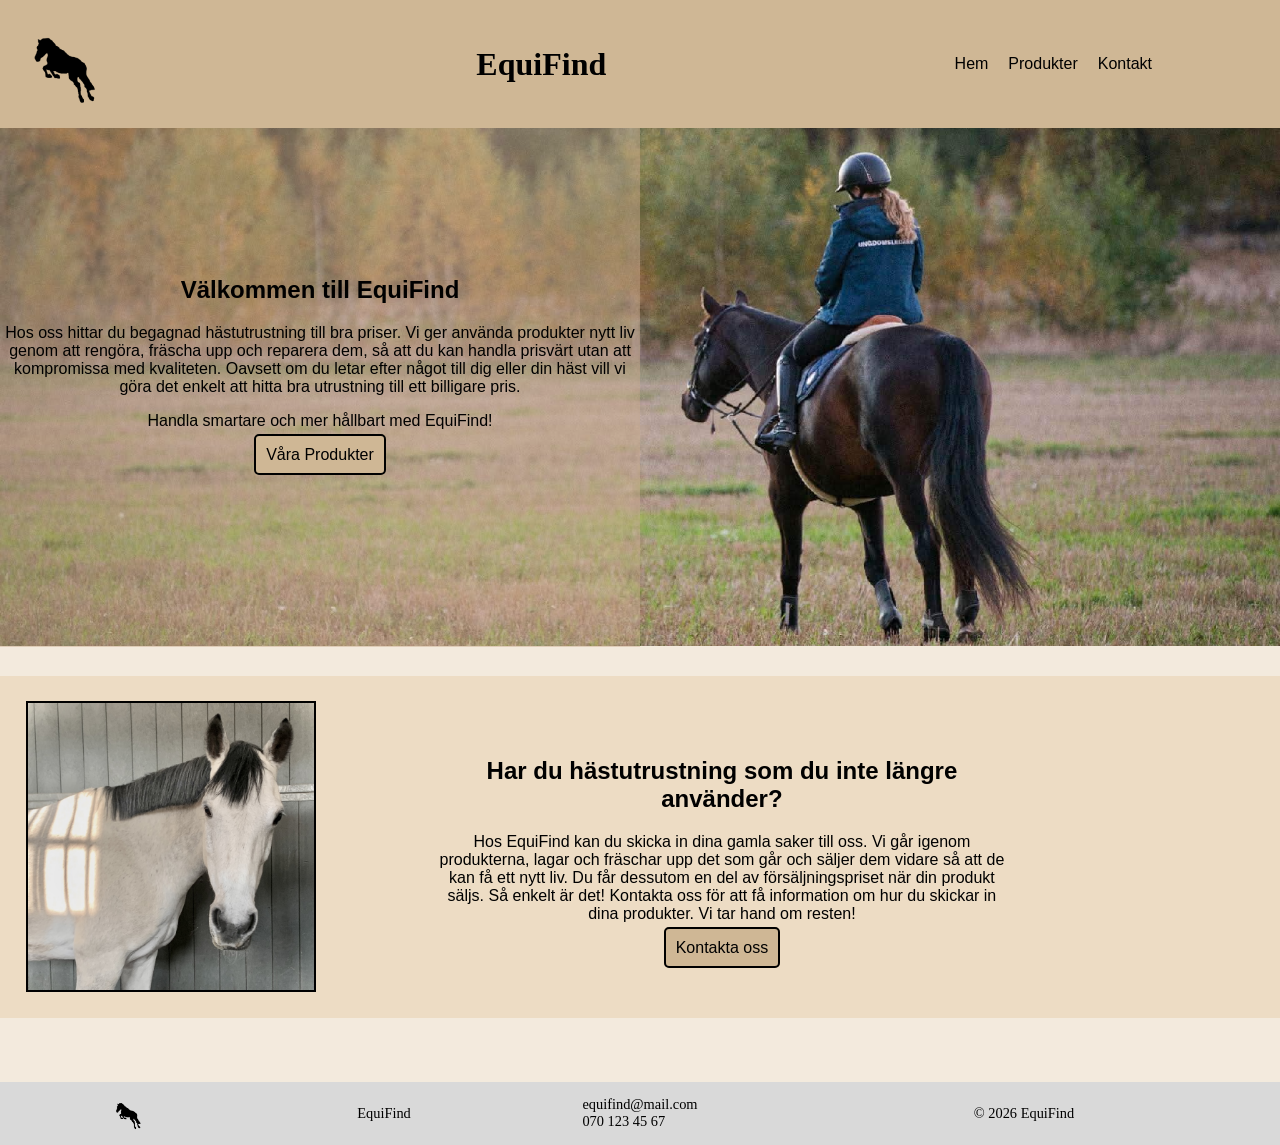
<file: index.html>
<!DOCTYPE html>
<html lang="sv">
<head>
    <meta charset="UTF-8">
    <meta name="viewport" content="width=device-width, initial-scale=1.0">
    <link rel="stylesheet" href="./css/style.css">
    <script src="./js/main.js" defer></script>
    <title>EquiFind</title>
</head>
<body>
    <!--Header-->
    <header class="navigation">
         <img src="./images/EquiFind_logo.png" alt="EquiFind Logo" id="logotop">
        <h1>EquiFind</h1>
        <!--Knapp för meny mobilversion-->
        <button class="menu-toggle">☰</button>
        <nav class="menu">
            <!--Navigation mellan sidor-->
            <ul>
                <li><a href="./index.html">Hem</a></li>
                <li><a href="./services.html">Produkter</a></li>
                <li><a href="./contacts.html">Kontakt</a></li>
            </ul>
        </nav>
    </header>
    <main>
        <!--Information om företaget-->
        <section id="welcome">
            <img src="./images/EquiFind_bild.png" alt="Häst påväg bort" id="welcomeImg">
            <div class="welcometext">
            <h2><strong>Välkommen till EquiFind</strong></h2>
            <p>Hos oss hittar du begagnad hästutrustning till bra 
                priser. Vi ger använda produkter nytt liv genom att 
                rengöra, fräscha upp och reparera dem, så att du kan handla prisvärt utan att kompromissa med 
                kvaliteten. Oavsett om du letar efter något till dig 
                eller din häst vill vi göra det enkelt att hitta bra 
                utrustning till ett billigare pris. </p> 
                <p>Handla smartare och mer hållbart med EquiFind!</p>
                <!--Länk till produkt sida-->
                <a href="./services.html" class="welcome-button">Våra Produkter</a>
            </div>
        </section>
        <!--Information för att sälja produkter-->
        <section id="sell">
            <img src="./images/Ida_bild.png" alt="häst" id="sellImg">
            <div class="selltext">
            <h2><strong>Har du hästutrustning som du inte längre använder?</strong></h2>
            <p>Hos EquiFind kan du skicka in dina gamla saker till oss. Vi går igenom produkterna,
               lagar och fräschar upp det som går och säljer dem vidare så att de kan få ett nytt liv.
                Du får dessutom en del av försäljningspriset när din produkt säljs. 
                Så enkelt är det! Kontakta oss för att få information om hur du skickar in dina 
                produkter. Vi tar hand om resten!</p>
                <!--Länk till kontakt sida-->
                <a href="./contacts.html" class="sell-button">Kontakta oss</a>
            </div>
        </section>
    </main>
    <!--Footer med kontakt information-->
    <footer>
        <img src="./images/EquiFind_logo.png" alt="EquiFind Logo" id="logobot">
        <p>EquiFind</p>
        <p>equifind@mail.com <br>070 123 45 67</p>
        <p>© 2026 EquiFind</p>
    </footer>
</body>
</html>
</file>
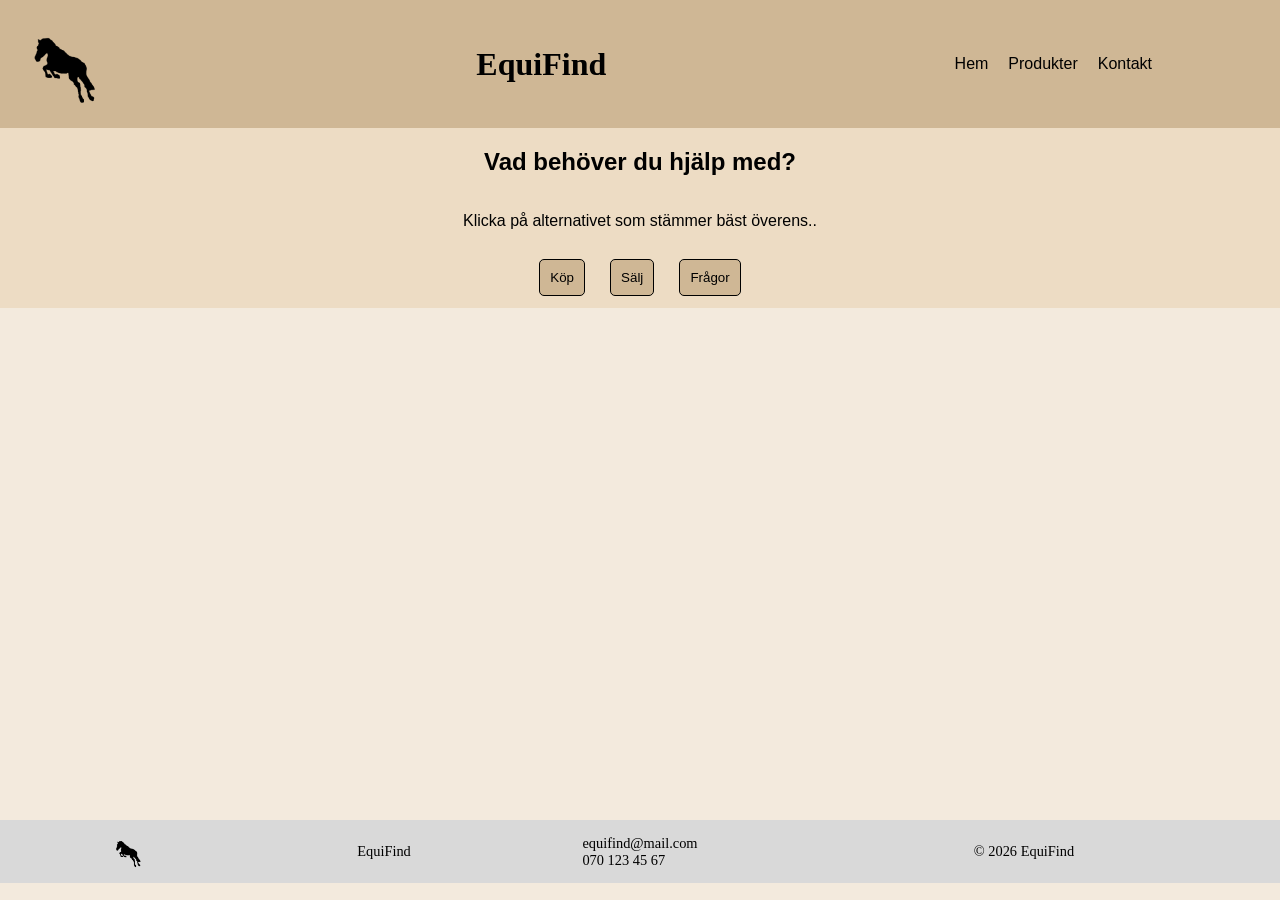
<file: contacts.html>
<!DOCTYPE html>
<html lang="sv">
<head>
    <meta charset="UTF-8">
    <meta name="viewport" content="width=device-width, initial-scale=1.0">
    <link rel="stylesheet" href="./css/style.css">
    <script src="./js/main.js" defer></script>
    <script src="./js/contact.js" defer></script>
    <title>EquiFind</title>
</head>
<body>
    <!--Header-->
    <header class="navigation">
        <img src="./images/EquiFind_logo.png" alt="EquiFind Logo" id="logotop">
        <h1>EquiFind</h1>
        <!--Knapp för meny mobilversion-->
        <button class="menu-toggle">☰</button>
        <nav class="menu">
            <!--Länkar till sidorna-->
            <ul>
                <li><a href="./index.html">Hem</a></li>
                <li><a href="./services.html">Produkter</a></li>
                <li><a href="./contacts.html">Kontakt</a></li>
            </ul>
        </nav>
    </header>
    <main>
        <!--Knappar för alternativ av formulär-->
        <div class="choose">
        <h2>Vad behöver du hjälp med?</h2>
        <p>Klicka på alternativet som stämmer bäst överens..</p>
        </div>
        <div class="buttons">
        <button id="btn1">Köp</button>
        <button id="btn2">Sälj</button>
        <button id="btn3">Frågor</button>
        </div>
        <!--För att gömma formulär från början-->
        <div id="buy" class="hidden">
            <!--Köp formulär med Namn/Mail/Produkt-->
            <form id="productBuyForm">
                <fieldset>
                    <legend>Kontakta oss för köp av produkt här:</legend>
                <label for="name-contact">Namn:</label><br>
                <input type="text" id="name-contact" name="name-contact"><br>
                <p class="nameError"></p>
                <label for="mail-contact">Mail:</label><br>
                <input type="email" id="mail-contact" name="mail"><br>
                <p class="emailError"></p>
                <input type="checkbox" id="product1" name="product1" value="Träns Remont">
                <label for="product1">Träns Remont</label><br>
                <input type="checkbox" id="product2" name="product2" value="Grimma Orange">
                <label for="product2">Grimma Orange</label><br>
                <input type="checkbox" id="product3" name="product3" value="Träns Svart">
                <label for="product3">Träns Svart</label><br>
                <input type="checkbox" id="product4" name="product4" value="BackOnTrack Täcke">
                <label for="product4">BackOnTrack Täcke</label><br>
                <input type="checkbox" id="product5" name="product5" value="Grimma Läder">
                <label for="product5">Grimma Läder</label><br>
                <input type="submit" value="Skicka">
                </fieldset>
            </form>
        </div>
        <!--Sälj formulär med Namn/Mail/Sorts produkt/Information om produkt-->
        <div id="sellProduct" class="hidden">
            <form id="productSellForm">
                <fieldset>
                    <legend>Kontakta oss för att sälja här:</legend>
                <label for="name-sell">Namn:</label><br>
                <input type="text" id="name-sell" name="name-sell"><br>
                <p class="nameError"></p>
                <label for="mail-sell">Mail:</label><br>
                <input type="email" id="mail-sell" name="mail"><br>
                <p class="emailError"></p>
                <label for="product">Produkttyp:</label><br>
                <select id="product" name="product">
                    <option value="träns">Träns</option>
                    <option value="grimma">Grimma</option>
                    <option value="täcke">Täcke</option>
                    <option value="sadel">Sadel</option>
                    <option value="benskydd">Benskydd</option>
                    <option value="annat">Annat</option>
                </select> <br>
                <label for="text-sell">Information om produkt:</label><br>
                <input type="text" id="text-sell" name="information"><br>
                <p class="textError"></p>
                <input type="submit" value="Skicka">
                </fieldset>
            </form>
        </div>
        <!--Formulär för frågor med Namn/Mail/Fråga-->
        <div id="questions" class="hidden">
            <form id="askForm">
                <fieldset>
                    <legend>Frågor:</legend>
                    <label for="name-ask">Namn:</label><br>
                    <input type="text" id="name-ask" name="name-ask"><br>
                    <p class="nameError"></p>
                    <label for="mail">Mail:</label><br>
                    <input type="email" id="mail" name="mail"><br>
                    <p class="emailError"></p>
                    <label for="text-ask">Fråga:</label><br>
                    <input type="text" id="text-ask" name="question"><br>
                    <p class="textError"></p>
                    <input type="submit" value="Skicka">
                </fieldset>
            </form>
        </div>
    </main>
    <!--Footer med kontaktinformation-->
        <footer id="foot">
          <img src="./images/EquiFind_logo.png" alt="EquiFind Logo" id="logobot">
          <p>EquiFind</p>
          <p>equifind@mail.com <br>070 123 45 67</p>
          <p>© 2026 EquiFind</p>
        </footer>
</body>
</html>
</file>
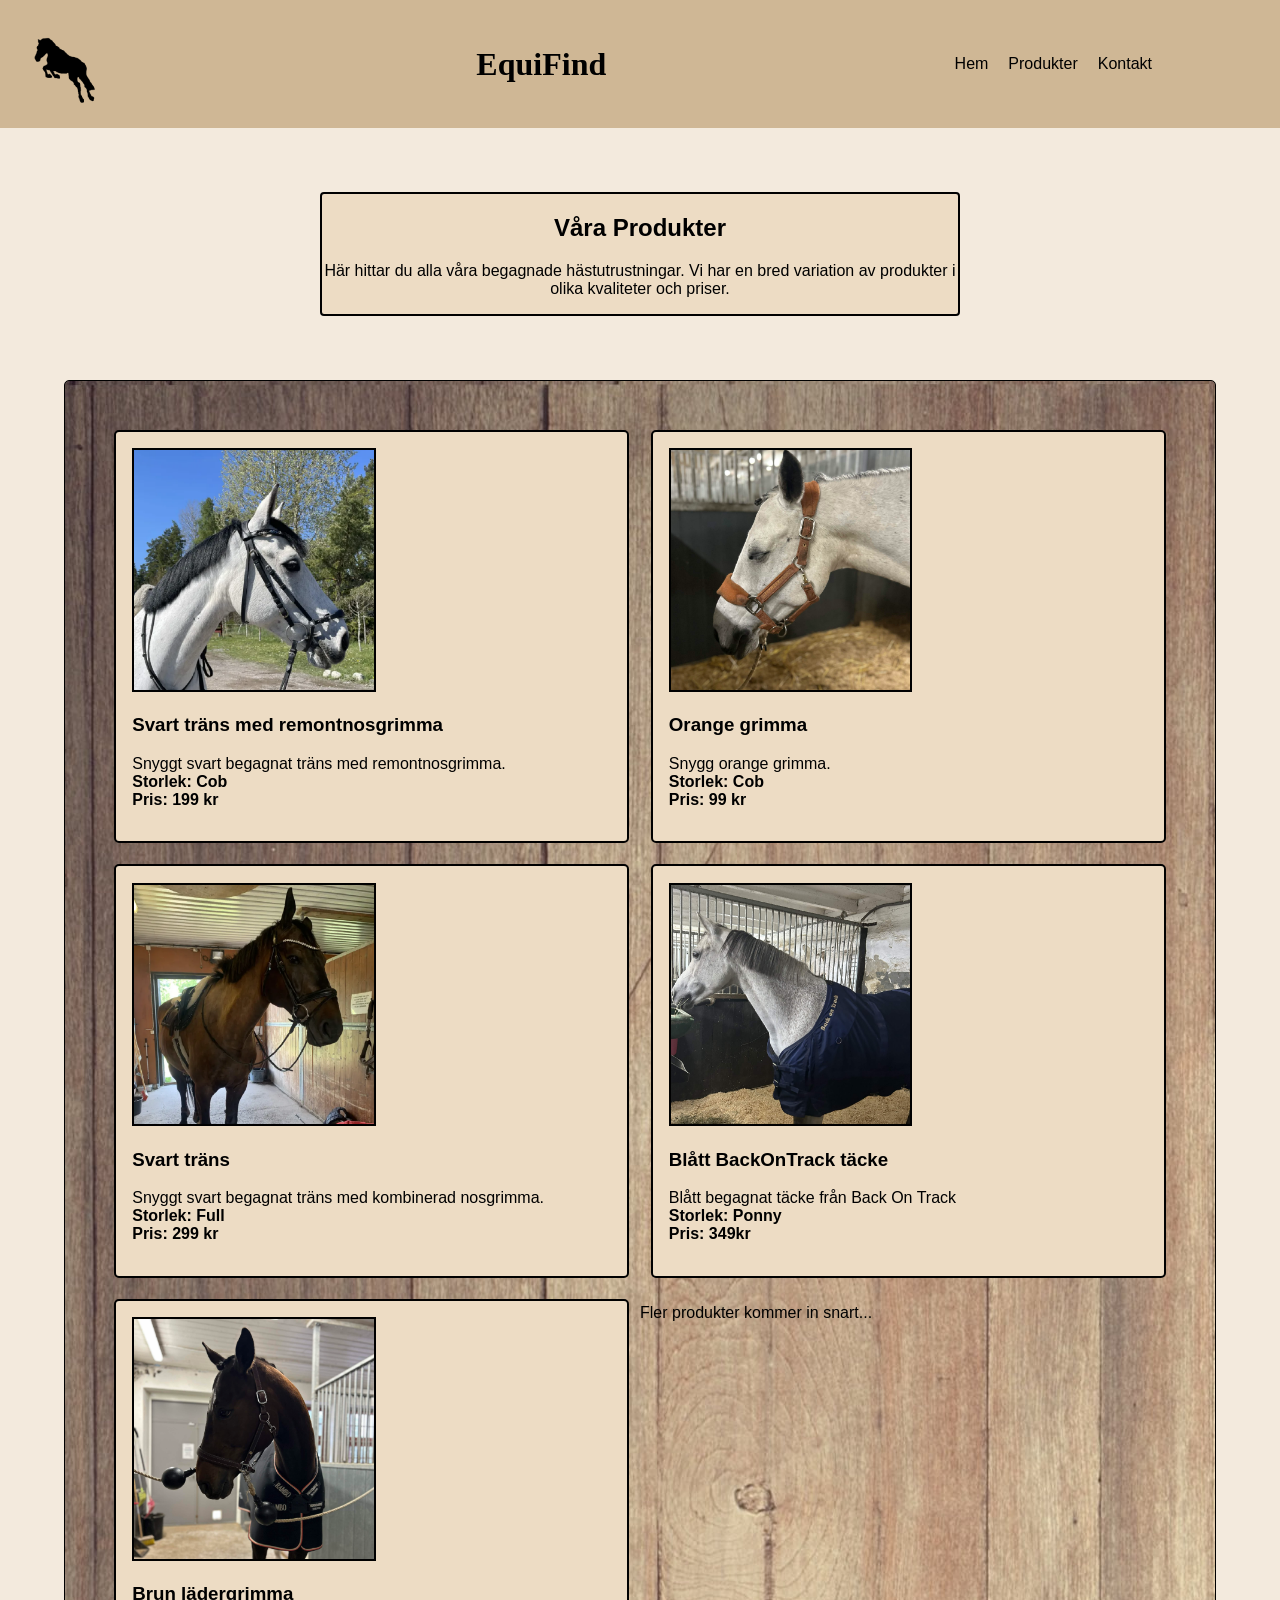
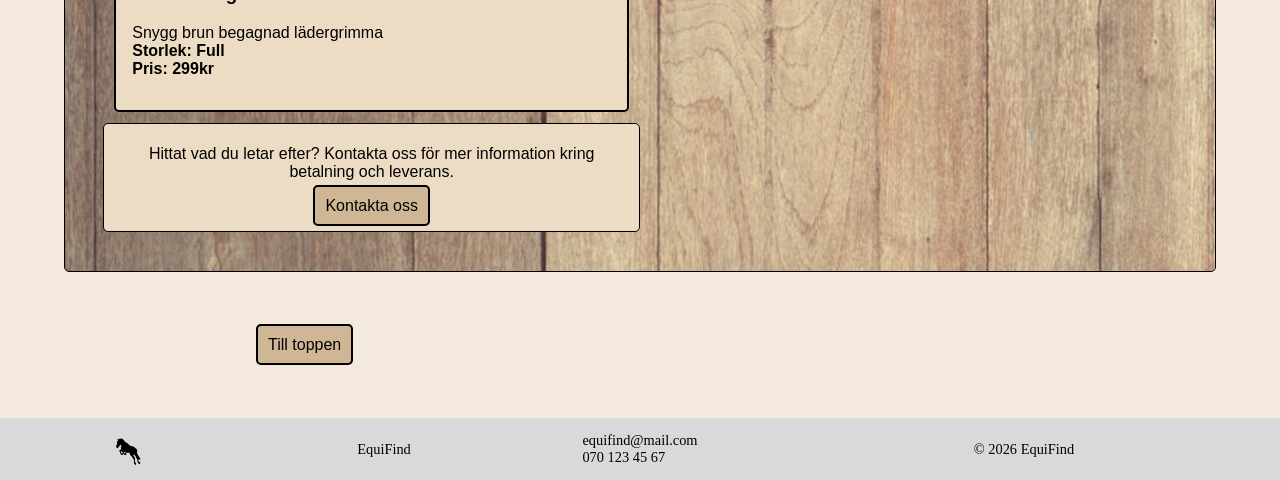
<file: services.html>
<!DOCTYPE html>
<html lang="sv">
<head>
    <meta charset="UTF-8">
    <meta name="viewport" content="width=device-width, initial-scale=1.0">
    <link rel="stylesheet" href="./css/style.css">
    <script src="./js/main.js" defer></script>
    <script src="./js/product.js" defer></script>
    <title>EquiFind</title>
</head>
<body>
    <!--Header-->
    <header class="navigation">
        <img src="./images/EquiFind_logo.png" alt="EquiFind Logo" id="logotop">
        <h1>EquiFind</h1>
        <!--Knapp för meny mobilversion-->
        <button class="menu-toggle">☰</button>
        <nav class="menu">
            <!--Länkar till sidorna-->
            <ul>
                <li><a href="./index.html">Hem</a></li>
                <li><a href="./services.html">Produkter</a></li>
                <li><a href="./contacts.html">Kontakt</a></li>
            </ul>
        </nav>
    </header>
    <main>
        <!--Information om sidan produkter-->
        <section id="products">
            <h2>Våra Produkter</h2>
            <p>Här hittar du alla våra begagnade hästutrustningar. Vi har en bred variation av produkter i olika kvaliteter och priser.</p>
        </section>
        <!--Produkter med information + bild-->
        <article id="showProducts">
            <div id="träns">
            <img src="./images/idabridle.png" alt="träns">
            <h3>Svart träns med remontnosgrimma</h3>
            <p>Snyggt svart begagnat träns med remontnosgrimma. <br> <strong>Storlek: Cob <br>Pris: 199 kr</strong></p>
            </div>

            <div id="grimmaOrange">
            <img src="./images/grimmaorange.png" alt="orange grimma">
            <h3>Orange grimma</h3>
            <p>Snygg orange grimma. <br> <strong>Storlek: Cob <br> Pris: 99 kr </strong></p>
            </div>

            <div id="tränsFull">
                <img src="./images/träns2.png" alt="svart träns">
                <h3>Svart träns</h3>
                <p>Snyggt svart begagnat träns med kombinerad nosgrimma. <br> <strong>Storlek: Full<br> Pris: 299 kr</strong></p>
            </div>

            <div id="täcke">
                <img src="./images/bottäcke.png" alt="back on track täcke">
                <h3>Blått BackOnTrack täcke</h3>
                <p>Blått begagnat täcke från Back On Track <br> <strong>Storlek: Ponny <br> Pris: 349kr</strong></p>
            </div>

            <div id="grimmaLäder">
                <img src="./images/lädergrimma.png" alt="lädergrimma">
                <h3>Brun lädergrimma</h3>
                <p>Snygg brun begagnad lädergrimma <br><strong>Storlek: Full <br> Pris: 299kr</strong></p>
            </div>
            <p>Fler produkter kommer in snart...</p>
            <!--Länk till kontakt sida för köp av produkt-->
            <div class="hittat">
            <p>Hittat vad du letar efter? Kontakta oss för mer information kring betalning och leverans.</p>
        <a href="./contacts.html" class="sell-button">Kontakta oss</a>
        </div>
        </article>
        <!--Knapp för att komma högst upp på sidan-->
        <div class="toppen">
        <a class="toTop" href="./services.html">Till toppen</a>
        </div>
    </main>
    <!--Footer med kontaktinformation-->
        <footer>
          <img src="./images/EquiFind_logo.png" alt="EquiFind Logo" id="logobot">
          <p>EquiFind</p>
          <p>equifind@mail.com <br>070 123 45 67</p>
          <p>© 2026 EquiFind</p>
        </footer>
</body>
</html>
</file>
<file: css/style.css>
/*Body*/
body {
    background-color: #f3eadd;
    font-family:Verdana, Geneva, Tahoma, sans-serif;
    font-size: 16px;
    margin: 0;
}
/*header + navigation + footer till alla flikar*/

.navigation {
    display: flex;
    justify-content: space-between;
    align-items: center;
    background-color: #CFB795;
    margin: 0px;
}

#logotop {
    max-width: 10%;
}
h1 {
    font-family: cursive;
}
.menu {
    display: none;
    width: 100%;
}

.menu.open {
    display: block;
}

.menu ul {
    list-style: none;
    margin: 0;
    padding: 0;
}
.menu a {
    color: black;
    text-decoration: none;
}
.menu-toggle {
    background-color: #CFB795;
    border: solid black 1px;
    border-radius: 2px;
}
.menu-toggle:hover {
    background-color: #CFB795;
    border: solid rgb(83, 83, 83) 1px;
}
/*Footer*/

footer {
    background-color: #D9D9D9;
    display: grid;
    justify-items: center;
    margin-top: 5%;
    bottom: 0;
    justify-content: center;
}
#logobot {
    max-width: 15%;
    margin: 0;
    padding: 0;
}

/*HEM*/

/*Välkommen text + bild*/
#welcomeImg {
    max-width: 100%;
}

#welcome {
    text-align: center;
}
.welcome-button {
    background-color: #CFB795;
    border-radius: 5px;
    border: solid black 2px;
    padding: 10px;
    font-family: Verdana, Geneva, Tahoma, sans-serif;
    text-decoration: none;
    color: black;
}

/*Utrustning du inte använder text + bild*/

#sell {
    background-color: #EDDCC4;
    text-align: center;
    margin-top: 5%;
    padding: 2%;
}
#sellImg {
    max-width: 20%;
    border: solid black 2px;
}
.sell-button {
    background-color: #CFB795;
    border-radius: 5px;
    border: solid black 2px;
    padding: 10px;
    font-family: Verdana, Geneva, Tahoma, sans-serif;
    text-decoration: none;
    color: black;
}

/*PRODUKTER*/

/*Produkt text*/

#products {
    background-color: #EDDCC4;
    color: black;
    border: solid black 2px;
    border-radius: 4px;
    max-width: 50%;
    text-align: center;
    margin: 5% 25% 5% 25%;
}


/*Visa Produkter*/
#showProducts{
    background-image: url(../images/pexels-wood-1853403.jpg);
    background-color: #CFB795;
    margin: 5%;
    margin-bottom: 0;
    display: grid;
    grid-template-columns: 1fr;
    padding: 3%;
    border: solid black 1px;
    border-radius: 5px;
}
article img {
    max-width: 50%;
    margin: 0;
    padding: 0;
    border: solid black 2px;
}
#träns {
    border: solid black 2px;
    border-radius: 5px;
    padding: 3%;
    margin: 2%;
    background-color: #EDDCC4;
    
}
#grimmaOrange {
    border: solid black 2px;
    border-radius: 5px;
    padding: 3%;
    margin: 2%;
    background-color: #EDDCC4;
}
#tränsFull {
    border: solid black 2px;
    border-radius: 5px;
    padding: 3%;
    margin: 2%;
    background-color: #EDDCC4;
}
#täcke {
    border: solid black 2px;
    border-radius: 5px;
    padding: 3%;
    margin: 2%;
    background-color: #EDDCC4;
}
#grimmaLäder {
    border: solid black 2px;
    border-radius: 5px;
    padding: 3%;
    margin: 2%;
    background-color: #EDDCC4;
}
/*Knapp för att komma till kontaktsida*/
.hittat {
    text-align: center;
    background-color: #EDDCC4;
    padding: 3%;
    border: solid black 1px;
    border-radius: 5px;
    padding-top: 1%;
}
.hittat button {
    background-color: #CFB795;
    border-radius: 5px;
    border: solid black 2px;
    padding: 5px;
    font-family: Verdana, Geneva, Tahoma, sans-serif;
}
/*Knapp för att komma till toppen igen*/
.toppen {
    margin-top: 5%;

}
.toTop {
    margin-left: 20%;
    margin-top: 5%;
    background-color: #CFB795;
    border-radius: 5px;
    border: solid black 2px;
    padding: 10px;
    font-family: Verdana, Geneva, Tahoma, sans-serif;
    min-width: 8%;
    text-decoration: none;
    color: black;

}
/*Animation till alla knappar*/
a:hover {
    color: #D9D9D9;
}
button:hover {
    background-color: #f7efe4;
    border: solid rgb(135, 134, 134) 2px;
    color: rgb(116, 114, 114);
}
#welcome button:hover {
    background-color: #f7efe4;
    border: solid rgb(135, 134, 134) 2px;
    color: rgb(116, 114, 114);
}
#sell button:hover {
    background-color: #f7efe4;
    border: solid rgb(135, 134, 134) 2px;
    color: rgb(116, 114, 114);
}
/*KONTAKT*/
/*Knappar för att välja formulär*/
.choose {
    background-color: #EDDCC4;
    display: flex;
    flex-direction: column;
    align-items: center;
}
.buttons {
    display: flex;
    flex-direction: row;
    align-items: center;
    justify-content: center;
    gap: 2%;
    background-color: #EDDCC4;
    padding: 1%;
}
/*Köp knapp*/
#btn1 {
     background-color: #CFB795;
    border-radius: 5px;
    border: solid black 1px;
    padding: 10px;
    font-family: Verdana, Geneva, Tahoma, sans-serif;
    transition: background-color 0.3s;
}
/*Sälj knapp*/
#btn2 {
     background-color: #CFB795;
    border-radius: 5px;
    border: solid black 1px;
    padding: 10px;
    font-family: Verdana, Geneva, Tahoma, sans-serif;
    transition: background-color 0.3s;
}
/*Frågor knapp*/
#btn3 {
     background-color: #CFB795;
    border-radius: 5px;
    border: solid black 1px;
    padding: 10px;
    font-family: Verdana, Geneva, Tahoma, sans-serif;
    transition: background-color 0.3s;
}
/*Animationer till knappar*/
#btn1:hover {
    background-color: #f7efe4;
    border: solid rgb(135, 134, 134) 2px;
    color: rgb(116, 114, 114);
}
#btn2:hover {
    background-color: #f7efe4;
    border: solid rgb(135, 134, 134) 2px;
    color: rgb(116, 114, 114);
}
#btn3:hover {
    background-color: #f7efe4;
    border: solid rgb(135, 134, 134) 2px;
    color: rgb(116, 114, 114);
}
/*Bakgrund för de olika formulären*/
#buy {
    background-color: #EDDCC4;
    margin: 5%;
    padding: 3%;
    border: solid black 1px;
    border-radius: 4px;
}
#sellProduct {
    background-color: #EDDCC4;
    margin: 5%;
    padding: 3%;
    border: solid black 1px;
    border-radius: 4px;
}

#questions {
    background-color: #EDDCC4;
    margin: 5%;
    padding: 3%;
    border: solid black 1px;
    border-radius: 4px;
}
/*Styling av formulär*/
fieldset {
    border: 0;
}
legend {
    font-size: 1.2rem;
    border-bottom: solid black 1px;
}
input[type=submit] {
    background-color: #CFB795;
    border: solid black 1.5px;
    border-radius: 4px;
    padding: 0.5% 1% 0.5% 1%;
    margin: 1% 1% 1% 0;
    transition: background-color 0.2s;
    font-family: Verdana, Geneva, Tahoma, sans-serif;
    font-size: 0.8rem;
}
input[type=submit]:hover {
    background-color: #D9D9D9;
}
/*Dölj formulär tills knappen trycks på*/
.hidden {
    display: none;
}
/*Error meddelanden*/
.nameError {
    color: red;
}
.emailError {
    color:red;
}
.textError {
    color: red;
}
/*Position av footer på kontakt sida*/
#foot {
    margin-top: 100%;
}


/* Större skärm */

/*Meny*/

@media (min-width: 760px) {
    .menu-toggle {
        display: none;
    }
    .menu {
        display: block;
        width: auto;
        margin-right: 10%;
    }
    .menu ul {
        display: flex;
        gap: 20px;
    }
    /*HEM*/
    #welcome {
        position: relative;
        text-align: center;
    }
    #welcomeImg {
        width: 100%;
    }
    .welcometext {
        position: absolute;
        top: 0px;
        bottom: 3px;
        max-width: 50%;
        padding-top: 10%;
        margin: 0;
        background-color: #c9ac8f7c
    }
    #sell {
        display: grid;
        grid-template-columns: 1fr 2fr;
        align-items:center;
        margin-top: 2%;
    }
    #sellImg {
        grid-column-start: 1;
        grid-column-end: 2;
        max-width: 70%;
    }
    .selltext {
        max-width: 70%

    }
    /*PRODUKTER*/
    #showProducts {
        grid-template-columns: 1fr 1fr;
    }
    /*Footer*/

    footer {
        display: grid;
        grid-auto-flow: row;
        justify-items: center;
        align-items: center;
        grid-template-columns: 1fr 1fr 1fr 2fr;
    }
    footer p {
        font-family:cursive;
        font-size: 0.9rem;
    }
    #logobot {
        max-width: 20%;
    }
    #foot {
        margin-top: 40%;
    }
}
</file>
